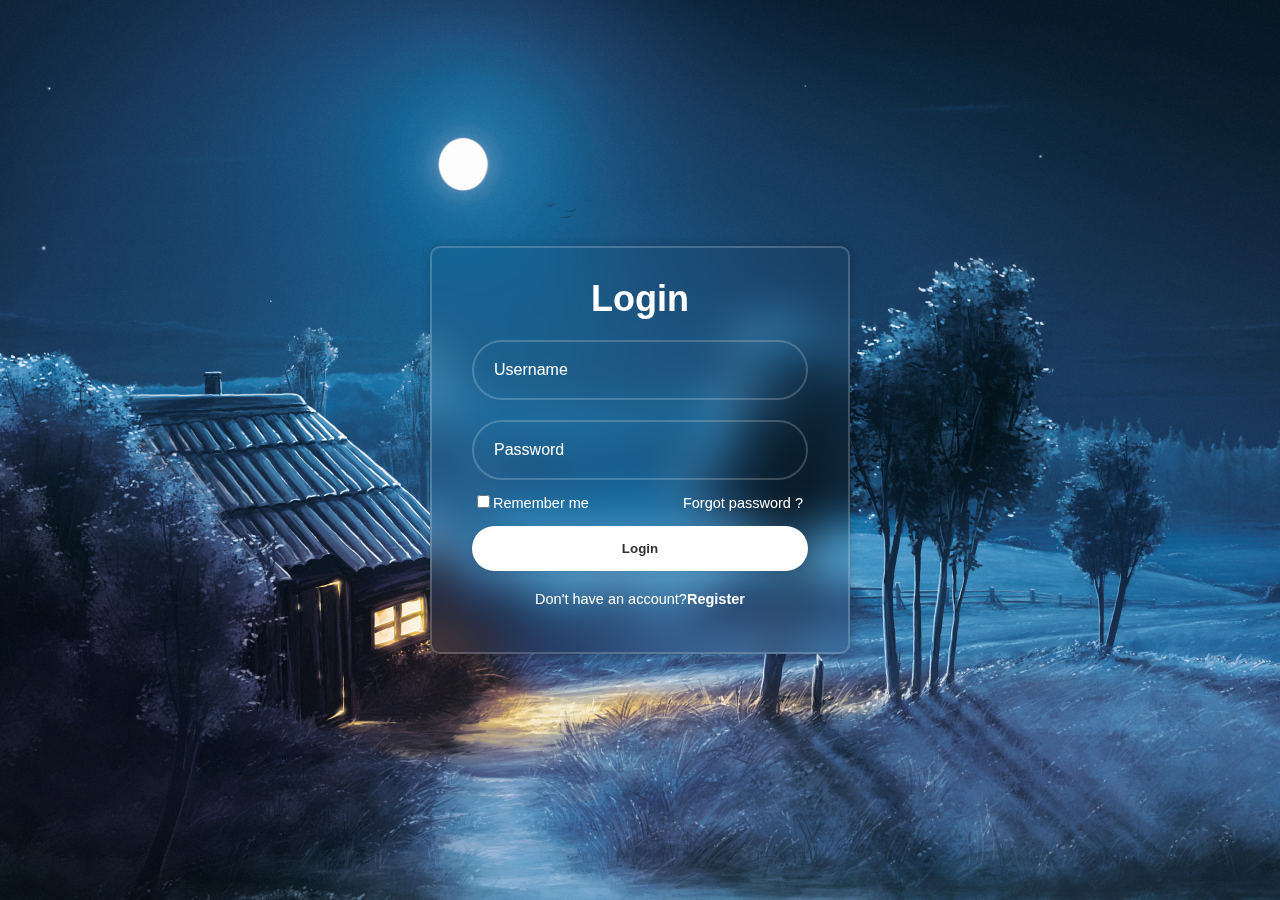
<file: index.html>
<!DOCTYPE html>
<html lang="en">
<head>
    <meta charset="UTF-8">
    <meta name="viewport" content="width=device-width, initial-scale=1.0">
    <title>login form</title>
    <link rel="stylesheet" href="style 2.css">
</head>
<body>
    <div class="wrapper">
        <form action="">
            <h1>Login </h1>
            <div class="input-box">
                <input type="text" placeholder="Username" required>
            </div>
            <div class="input-box">
                <input type="password" placeholder="Password" required>
            </div>
            <div class="remember-forgot">
                <label>
                    <input type="checkbox">Remember me
                </label>
                <a href="#">Forgot password ?</a>
            </div>
            <button type="submit" class="btn">Login</button>

            <div class="register-link">
                <p>Don't have an account?<a href="#">Register</a></p>
            </div>
        </form>
    </div>
</body>
</html>
</file>
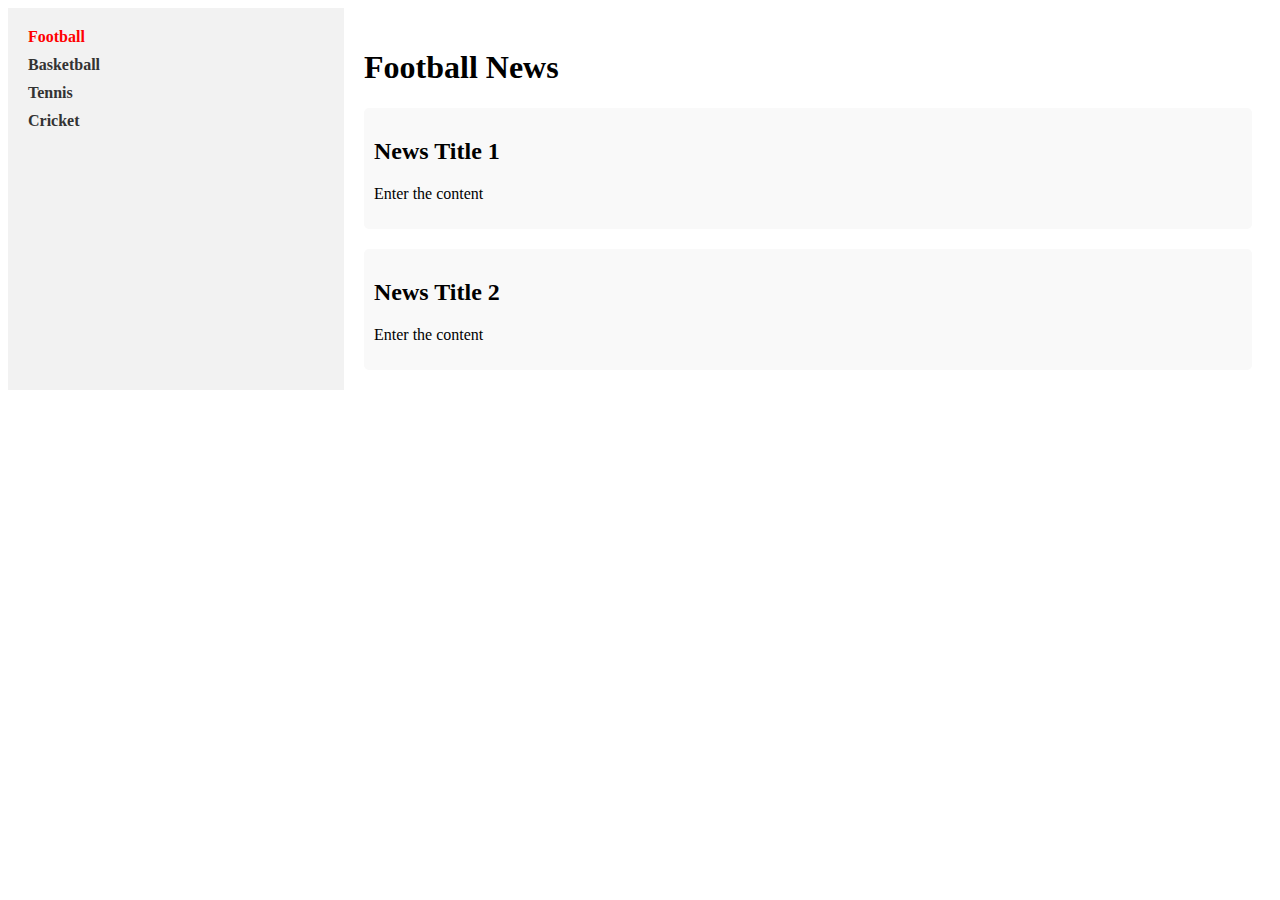
<file: hbe.html>
<!DOCTYPE html>
<html>
<head>
  <title>Sports News Website</title>
  <style>
    .container {
  display: flex;
}

nav {
  flex: 1;
  background-color: #f2f2f2;
  padding: 20px;
}

nav ul {
  list-style-type: none;
  padding: 0;
  margin: 0;
}

nav ul li {
  margin-bottom: 10px;
}

nav ul li a {
  text-decoration: none;
  color: #333;
  font-weight: bold;
}

nav ul li a.active {
  color: #ff0000;
}

section#news-section {
  flex: 3;
  padding: 20px;
}

.news-list {
  display: grid;
  grid-template-columns: 1fr;
  grid-gap: 20px;
}

.news-item {
  background-color: #f9f9f9;
  padding: 10px;
  border-radius: 5px;
}

  </style>
</head>
<body>
  <div class="container">
    <nav>
      <ul>
        <li><a href="#" class="active">Football</a></li>
        <li><a href="#">Basketball</a></li>
        <li><a href="#">Tennis</a></li>
        <li><a href="#">Cricket</a></li>
      </ul>
    </nav>
    <section id="news-section">
      <h1>Football News</h1>
      <div class="news-list">
        <div class="news-item">
          <h2>News Title 1</h2>
          <p>Enter the content</p>
        </div>
        <div class="news-item" contenteditable="true">
          <h2>News Title 2</h2>
          <p>Enter the content</p>
        </div>
        <!-- Add more news items here -->
      </div>
    </section>
  </div>
</body>
</html>
</file>
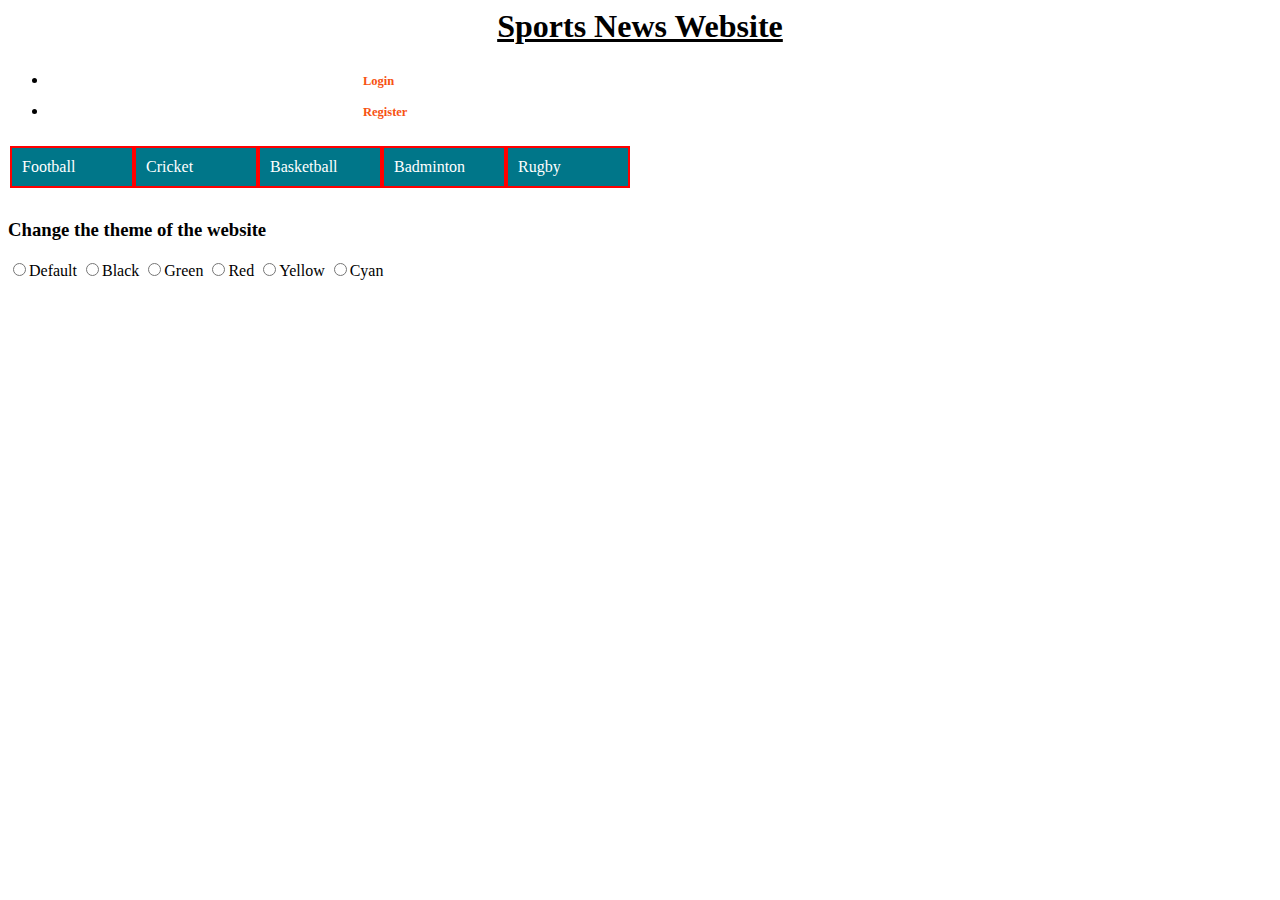
<file: News.html>
<html>
    <head>
        <title>News Website</title>
        <link rel="stylesheet" type="text/css" href="design.css">
        <script src="news.js"></script>
    </head>
    <a href=News.html class="url"><h1 align="center">Sports News Website</h1></a>
    <body>
        <div class="login">
        <ul>
            <li><a href="#">Login</a></li>
            <li><a href="#">Register</a></li>
        </ul>
        </div>
        <div class="nav">
        <ul>
            <li>
               <a href="#">Football</a>
               <ul>
                   <li><a href="#">Latest News</a></li>
                   <li><a href="#">Top News</a></li>
                   <li><a href="#">Hindi News</a></li>
               </ul>
            </li>
            <li>
               <a href="#">Cricket</a>
               <ul>
                 <li><a href="#">Premier League</a></li>
                 <li><a href="#">La Liga</a></li>
                 <li><a href="#">Serie A</a></li>
               </ul>
            </li>
            <li>
                <a href="#">Basketball</a>
                <ul>
                    <li><a href="#">IPL</a></li>
                    <li><a href="#">Asia Cup 2023</a></li>
                    <li><a href="#">ICC Cricket World Cup 2023</a></li>
                </ul>
            </li>
            <li>
                <a href="#">Badminton</a>
                <ul>
                    <li><a href="#">Gold Price</a></li>      
                    <li><a href="#">Silver Price</a></li>
                    <li><a href="#">Crudeoil Price</a></li>
                </ul>
            </li>
            <li>
                <a href="#">Rugby</a>
                <ul>
                    <li><a href="#">Super Bowl</a></li>
                </ul>
            </li>
        </ul>
        </div>
        <br>
        <br>
        <h3>Change the theme of the website</h3>
        <div class="options">
           <input type="radio" name="rdl" onclick="whcolor()">Default
           <input type="radio"name="rdl" onclick="blackcolor()">Black
           <input type="radio" name="rdl" onclick="grncolor()">Green
           <input type="radio" name="rdl" onclick="redcolor()">Red
           <input type="radio" name="rdl" onclick="yllwcolor()">Yellow
           <input type="radio" name="rdl" onclick="cyancolor()">Cyan
        </div>
    </body>
</html>
</file>
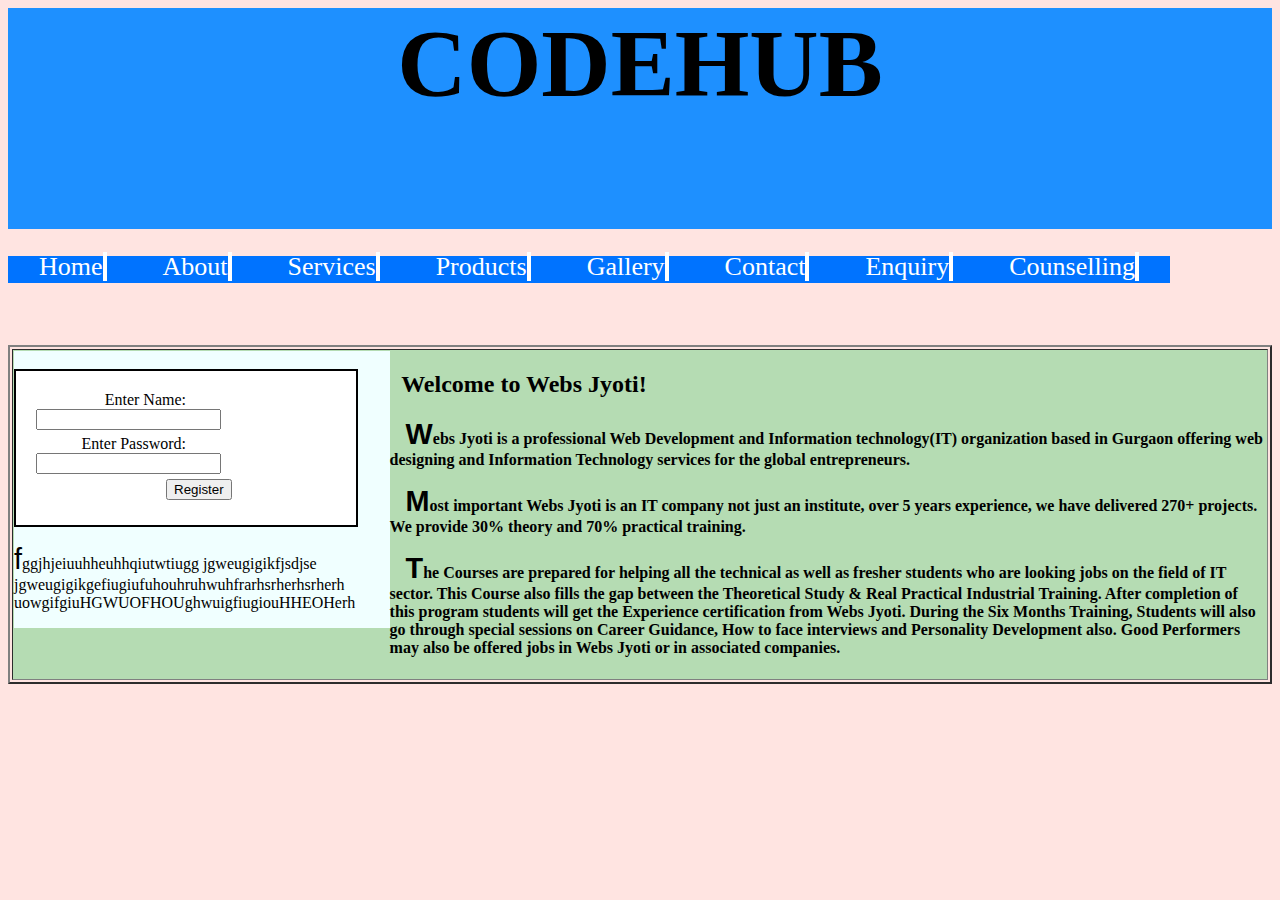
<file: Tuhin.html>
<html>
    <head>
        <title>Tuhin</title>
        <style>
            ul{
                list-style-type: none;
                padding: 5px;
                width: 700px;
                background-color: rgb(0, 115, 255);
                display: inline;
            }
            li{
                display: inline;
                width:100%;
            }
            li a{ 
                color: white;
                font-size: 26px;
                margin-left: 1em;
                margin-right: 1em;   
                border-right:4px solid white;   
                text-decoration:none;
                text-align:center;
            }
            form{
                background-color:white;
                width:80%;
                height:40%;
                float:left;
                border:2px solid black;
                padding: 20px;
            }
            div{
                margin-bottom:5px;
                float:center;
            }
            label{
                display:block;
                float:left;
                width:150px;
                text-align:right;
                margin-right:10px;
            }
            input.submit{
                margin-left:130px;
            }
            p:first-letter{
                font-size:180%;
                float:center;
                font-family:sans-serif;
                padding: 0 0px;
            }
            .right{
                padding:10px;
                margin:10px;
                float:right;
                width:55%;
                background-color:mistyrose;
                border-left:1px solid black;
            }
            h3{
                float:right;
                width:51.7%;
                margin-left:auto;
                margin-right:auto;
                background-color: mistyrose;
            }
        </style>
    </head>

   
    <body bgcolor="mistyrose">
        <div style=" width:100%; height: 100%;">
            <div style="background-color: dodgerblue; width:100%; height: 25%;">
           <font size="35"> <h1 style="font-family:commanders;"> <center> CODEHUB </h1></font></center>
        </div>
        <br>
        
        <div style=" width:100%; height: 10%;">
        <ul>
            <li><a href="#home">Home</a></li>
            <li><a href="#about">About</a></li>
            <li><a href="#services">Services</a></li>
            <li><a href="#products">Products</a></li>
            <li><a href="#gallery">Gallery</a></li>
            <li><a href="#contact">Contact</a></li>
            <li><a href="#enquiry">Enquiry</a></li>
            <li><a href="#councelling">Counselling</a> </li>

        </ul>
    </div>
    <table width="100%"  border="2">

<tr>

<td colspan="2" bgcolor="#b5dcb3" >
           <div style="width: 30%; background-color: azure; float:left">
            <br>
            <div >
        <form action="/form-processing-script" method="post">
            <div >
            <label for="username">Enter Name:</label>
            <input type="text" name="username">
            </div>
            <div >
                <label for="password">Enter Password:</label>
                <input type="password" name="password">
            </div>
            <div >
                <input type="submit" class="submit" value="Register">
            </div>
            
        </form><br>
        <br>
        <br>
        <br>
        <br>
        <br>
        <br>

            </div>
          
        <div style="background-color: azure;">
        
           <p> fggjhjeiuuhheuhhqiutwtiugg jgweugigikfjsdjse<br>
            jgweugigikgefiugiufuhouhruhwuhfrarhsrherhsrherh<br>
            uowgifgiuHGWUOFHOUghwuigfiugiouHHEOHerh<BR></p>
            </div>
    </div>
    <div style="width: 70%;float: left;" >
       <h2>   &nbsp;  Welcome to Webs Jyoti!</h2>
        <p >
    <b>
            &nbsp;    Webs Jyoti is a professional Web Development and Information technology(IT) organization based in
                Gurgaon offering web designing and Information Technology services for the global entrepreneurs.
        </p>
        <p >
           &nbsp; Most important Webs Jyoti is an IT company not just an institute, over 5 years experience, we have
            delivered 270+  projects. We provide 30% theory and 70% practical training.
        </p>
        <p >
           &nbsp; The Courses are prepared for helping all the technical as well as fresher students who are looking jobs on
            the field of IT sector. This Course also fills the gap between the Theoretical Study & Real Practical Industrial
            Training. After completion of this program students will get the Experience certification from Webs Jyoti.
            During the Six Months Training, Students will also go through special sessions on Career Guidance, How to
            face interviews and Personality Development also. Good Performers may also be offered jobs in Webs Jyoti
            or in associated companies.
    </b>
        </p>
    </table>
    </div>
    </div>
    </body>
</html>
</file>
<file: style 2.css>
*{
    margin: 0;
    padding: 0;
    box-sizing: border-box;
    font-family: 'Segoe UI', Tahoma, Geneva, Verdana, sans-serif;
}
body{
    display: flex;
    justify-content: center;
    align-items: center;
    min-height: 100vh;
    background: url(night.jpg) no-repeat;
    background-size: cover;
    background-position: center;
}
.wrapper{
    width: 420px;
    background: transparent;
    border:2px solid rgba(255, 255, 255, .2);
    backdrop-filter: blur(20px);
    box-shadow: 0 0 10px rgba(0, 0, 0, .2);
    color: #fff;
    border-radius: 10px;
    padding: 30px 40px;
}
.wrapper h1{
    font-size: 36px;
    text-align: center;
}
.wrapper .input-box{
    width: 100%;
    height: 60px;
    position: relative;
    margin-top: 20px;
}
.input-box input{
    width: 100%;
    height: 100%;
    background: transparent;
    border: none;
    outline: none;
    border: 2px solid rgba(255, 255, 255, .2);
    border-radius: 40px;
    font-size: 16px;
    color: #fff;
    padding: 20px 40px 20px 20px;
}
.input-box input::placeholder{
    color: #fff;

}
.wrapper .remember-forgot{
    display: flex;
    justify-content: space-between;
    font-size: 14.5px;
    margin: 15px 5px 15px;
}
.remember-forgot label input{
accent-color: #fff;
margin-right: 3px;
}
.remember-forgot a {
    color: #fff;
    text-decoration: none;
}
.remember-forgot a:hover{
    text-decoration: underline;
    color: red;
}
.wrapper .btn{
    width: 100%;
    height: 45px;
    background: #fff;
    border: none;
    outline: none;
    border-radius: 40px;
    box-shadow: 0 0 10px rgba(0, 0, 0, .1);
    cursor: pointer;
    color: #333;
    font-weight: 700;
}
.wrapper .register-link{
    font-size: 14.5px;
    text-align: center;
    margin: 20px 0 15px;

}
.register-link p a{
    color: #fff;
    text-decoration: none;
    font-weight: 600;
}
.register-link p a:hover{
    text-decoration: underline;
    color: blue;
}
</file>
<file: design.css>
a {
    text-decoration-color: black;
}
.url{
    color: black;
}
.login ul li a{
        text-decoration: none;
        display: inline-block;
        font-weight: 600;
        font-size: 12.5px;
        color: rgb(247, 82, 18);
        padding: 8px 15px;
        margin-left:300px;
}
.nav ul{
    list-style-type:none;
    padding:2px;
}
.nav ul li{
    display:block;
    float:left;
}
.nav li ul{
    display:none;
}
.nav ul li a{
    display:block;
    background-color:#007689;
    padding:10px;
    text-decoration:none;
    color:white;
    width:100px;
    border:2px solid red;
}
.nav ul li a:hover{
    background-color:#007689;
    color:white;
}
.nav li:hover ul{
    display:block;
    position:absolute;
}
.nav li:hover li{
    float:none;
}
.nav li:hover a{
    background-color:#94C548;
    color:black;
}
.nav li:hover li a:hover{
    background:black;
    width:100px;
}
</file>
